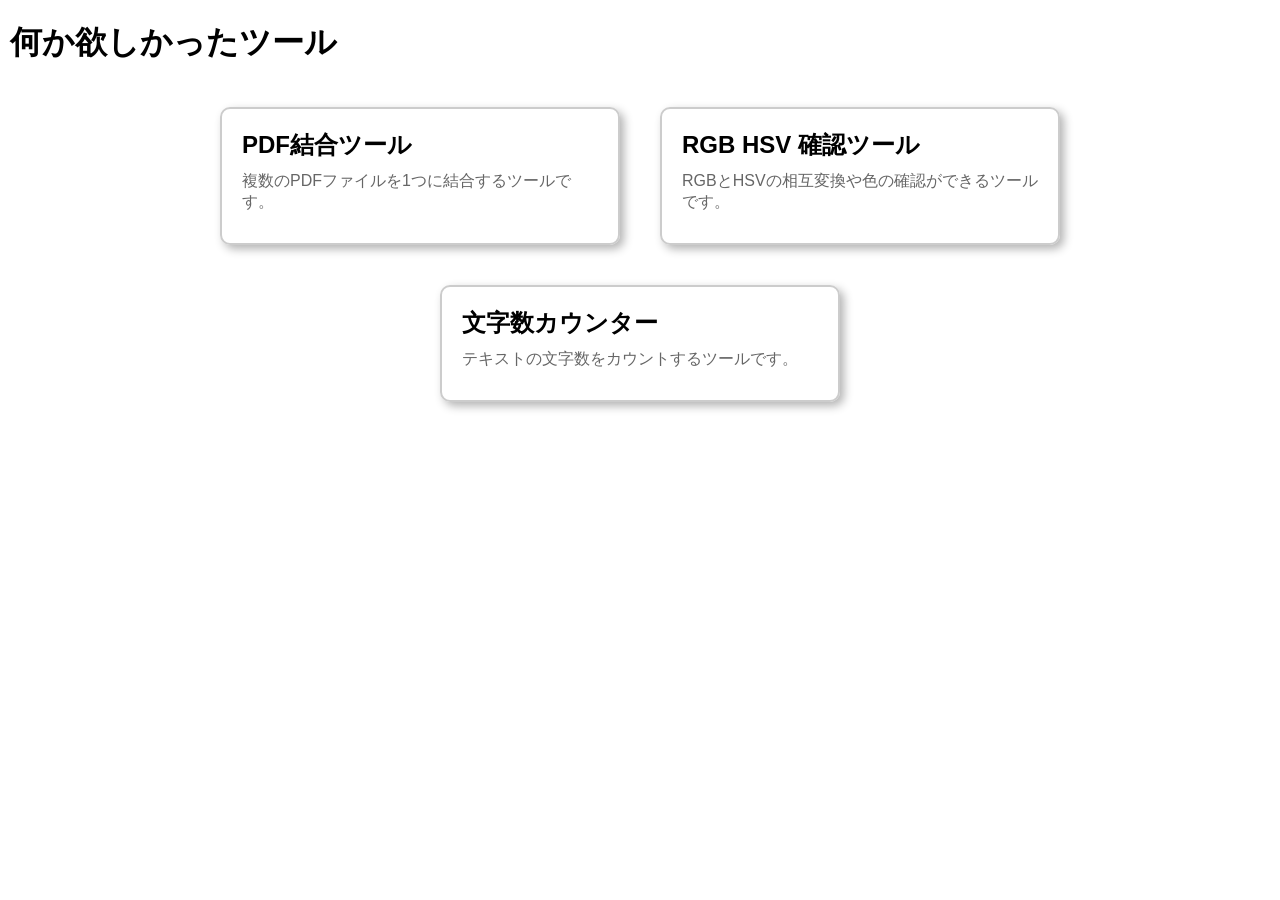
<file: index.html>
<!DOCTYPE html>
<html lang="ja">
<head>
  <meta charset="UTF-8">
  <meta name="viewport" content="width=device-width, initial-scale=1.0">
  <title>何か欲しかったツール</title>
  <link rel="stylesheet" href="style.css">
</head>
<body>
  <div id="select">
  <h1 class="title">何か欲しかったツール</h1>
  <noscript>このサイトはJavaScriptを有効にする必要があります。</noscript>
  <div id="tools"></div>
  </div>
  <div id="iframe-container">
    <div id="iframe-header">
      <button id="back-button">＜　戻る</button>
    </div>
  </div>
  <script src="script.js"></script>
</body>
</html>
</file>
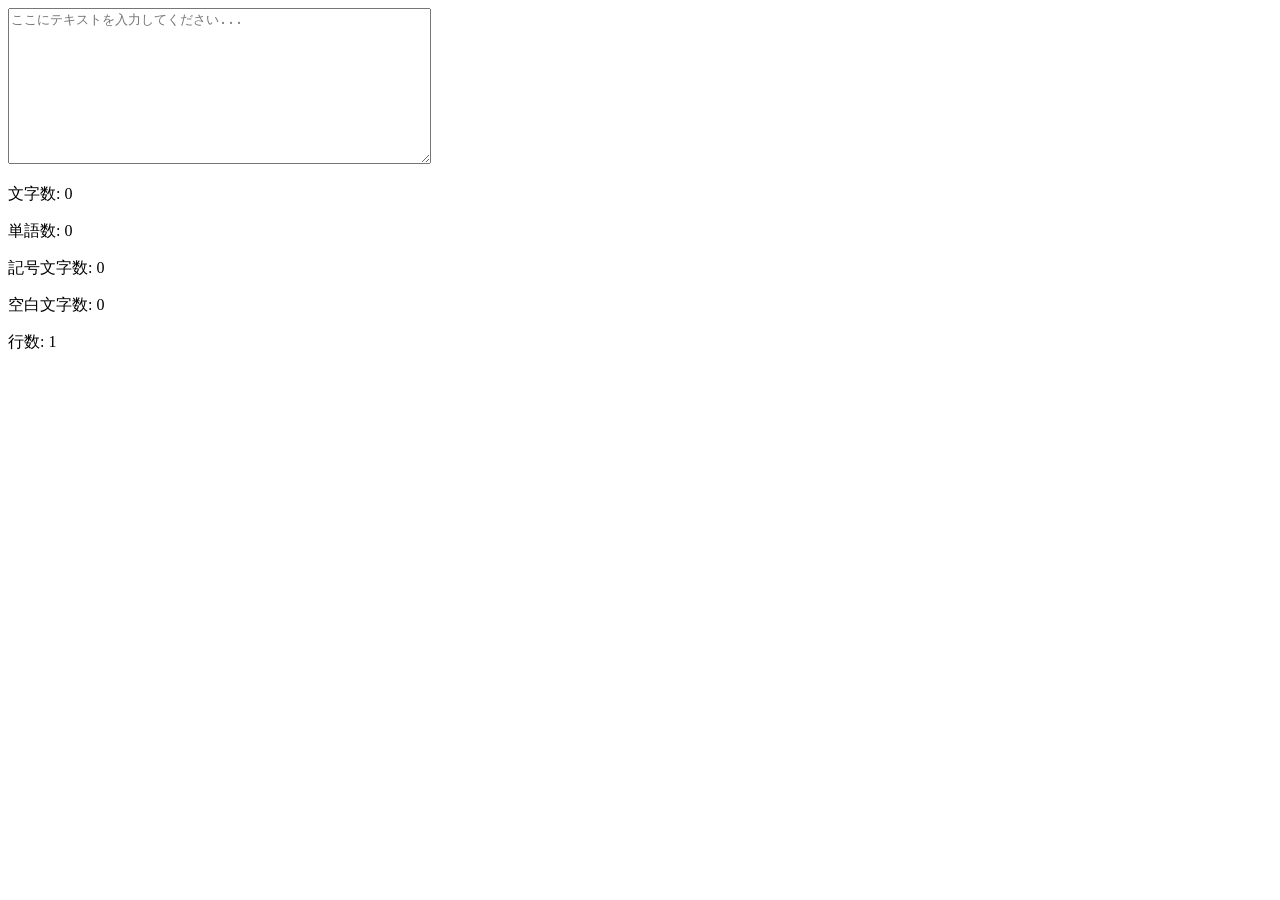
<file: character-counter/index.html>
<!DOCTYPE html>
<html lang="ja">
<head>
  <meta charset="UTF-8">
  <meta name="viewport" content="width=device-width, initial-scale=1.0">
  <title>文字数カウンター</title>
</head>
<body>
  <textarea id="textInput" rows="10" cols="50" placeholder="ここにテキストを入力してください..."></textarea>
  <p>文字数: <span id="charCount">0</span></p>
  <p>単語数: <span id="wordCount">0</span></p>
  <p>記号文字数: <span id="symbolCount">0</span></p>
  <p>空白文字数: <span id="spaceCount">0</span></p>
  <p>行数: <span id="lineCount">1</span></p>
  <script src="script.js"></script>
</body>
</html>
</file>
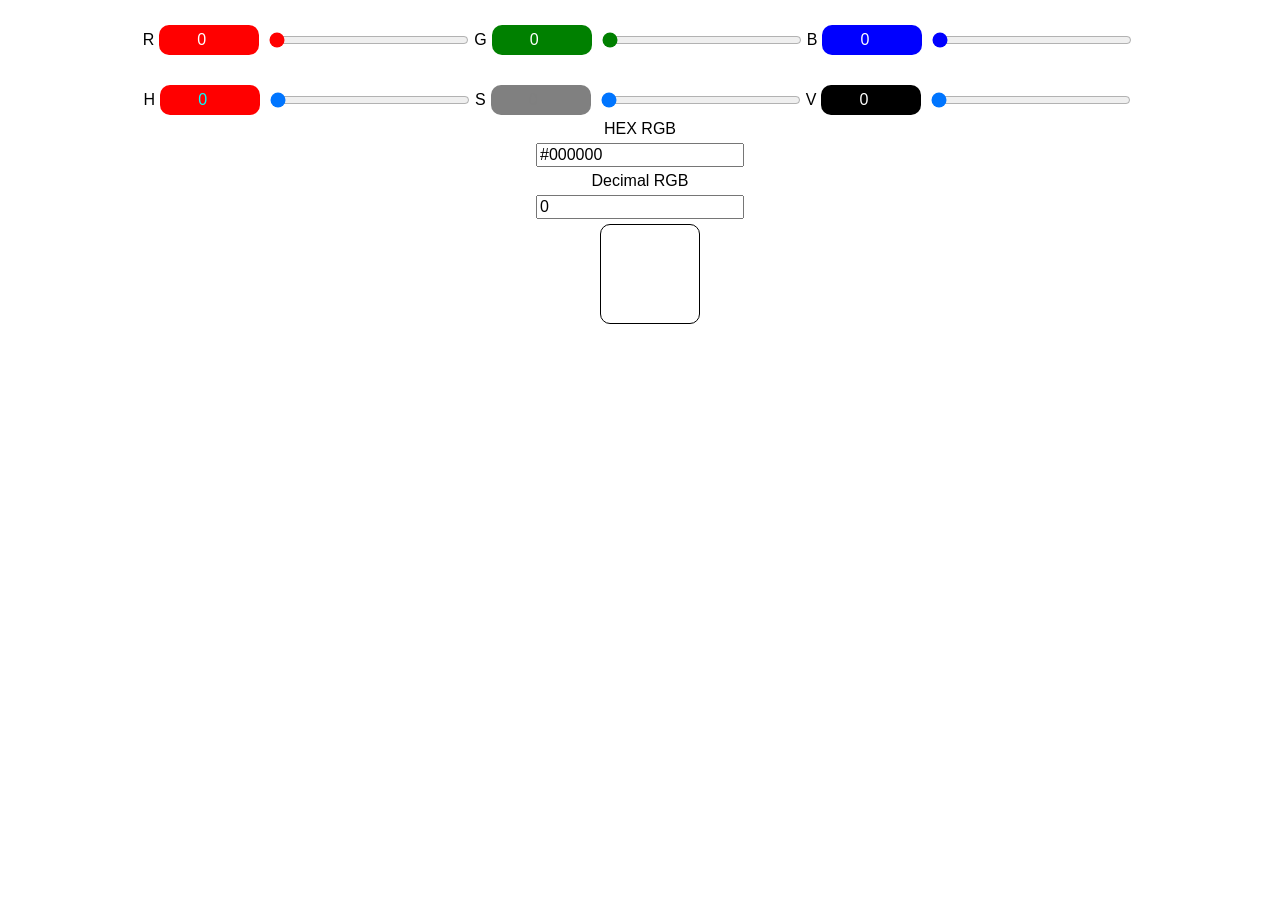
<file: rgb-hsv/index.html>
<!DOCTYPE html>
<html lang="en">
<head>
  <meta charset="UTF-8">
  <meta name="viewport" content="width=device-width, initial-scale=1.0">
  <title>RGB HSV確認ツール</title>
  <link rel="stylesheet" href="style.css">
</head>
<body>
  <div id="rgb-container">
    R
    <input type="number" id="r-input" min="0" max="255" placeholder="R" value="0">
    <input type="range" id="r-range" min="0" max="255" value="0">
    G
    <input type="number" id="g-input" min="0" max="255" placeholder="G" value="0">
    <input type="range" id="g-range" min="0" max="255" value="0">
    B
    <input type="number" id="b-input" min="0" max="255" placeholder="B" value="0">
    <input type="range" id="b-range" min="0" max="255" value="0">
  </div>
  <div id="hsv-container">
    H
    <input type="number" id="h-input" min="0" max="360" placeholder="H" value="0">
    <input type="range" id="h-range" min="0" max="360" value="0">
    S
    <input type="number" id="s-input" min="0" max="100" placeholder="S" value="0">
    <input type="range" id="s-range" min="0" max="100" value="0">
    V
    <input type="number" id="v-input" min="0" max="100" placeholder="V" value="0">
    <input type="range" id="v-range" min="0" max="100" value="0">
  </div>
  <label for="hex-input">HEX RGB</label>
  <input type="text" id="hex-input" placeholder="HEX" value="#000000">
  <label for="decimal-input">Decimal RGB</label>
  <input type="text" id="decimal-input" placeholder="Decimal" value="0">
  <div id="color-display"></div>
  <script src="script.js"></script>
</body>
</html>
</file>
<file: style.css>
* {
  box-sizing: border-box;
  user-select: none;
}
body {
  margin: 0;
  padding: 0;
  font-family: Arial, sans-serif;
}
@keyframes invisible {
  0% {
    transform: translateX(0);
    opacity: 1;
  }
  100% {
    transform: translateX(-100px);
    opacity: 0;
  }
}
.title {
  margin-left: 10px;
}
#tools {
  display: flex;
  width: 100%;
  height: auto;
  flex-direction: row;
  flex-wrap: wrap;
  font-family: Arial, sans-serif;
  font-size: 16px;
  align-items: center;
  flex-flow: row wrap;
  justify-content: center;
}
.toolBlock {
  border: 2px solid #ccc;
  padding: 20px;
  margin: 20px 0;
  display: flex;
  flex-direction: column;
  width: 400px;
  border-radius: 10px;
  box-shadow: 4px 4px 10px rgba(0, 0, 0, 0.3);
  margin: 20px;
  transition: transform 0.3s ease;
  text-decoration: none;
}
.toolBlock:hover {
  transform: scale(1.05);
}
.nameElem {
  font-size: 1.5em;
  font-weight: bold;
  margin-bottom: 10px;
  color: #000;
}
.descElem {
  font-size: 1em;
  color: #666;
  margin-bottom: 10px;
}

#toolFrame {
  display: none;
  width: 100%;
  height: 100vw;
}

iframe {
  width: 100%;
  flex: 1;
  border: none;
  margin: 0;
}

#iframe-container {
  display: none;
  position: fixed;
  top: 0;
  left: 0;
  width: 100%;
  height: 100%;
  z-index: 9999;
  opacity: 0;
  transition: opacity 0.5s ease;
  flex-direction: column;
}
#iframe-header {
  display: none;
  top: 0;
  left: 0;
  width: 100%;
  height: 30px;
  background-color: #333;
  color: #fff;
  display: flex;
  align-items: center;
  z-index: 10000;
}
#back-button {
  background-color: #333;
  color: #fff;
  border: none;
  padding: 5px 10px;
  cursor: pointer;
}
</file>
<file: rgb-hsv/style.css>
* {
  box-sizing: border-box;
  user-select: none;
  outline: none;
}
body {
  margin: 0;
  padding: 0;
  font-family: Arial, sans-serif;
  display: flex;
  flex-direction: column;
  align-items: center;
  justify-content: center;
}
input {
  font-size: 16px;
  margin: 5px;
}
#rgb-container, #hsv-container {
  display: flex;
  align-items: center;
  justify-content: center;
  margin-top: 20px;
}
input[type="number"] {
  width: 100px;
  height: 30px;
  border-radius: 10px;
  border: none;
  text-align: center;
  color: white;
}
#color-display {
  width: 100px;
  height: 100px;
  border-radius: 10px;
  margin-left: 20px;
  border: 1px solid #000;
  text-decoration: bold;
}
input[type="range"] {
  width: 200px;
  height: 30px;
}
#r-input, #r-range{
  background-color: red;
  accent-color: red;
}
#g-input, #g-range{
  background-color: green;
  accent-color: green;
}
#b-input, #b-range{
  background-color: blue;
  accent-color: blue;
}
#h-input{
  background-color: orange;
  mix-blend-mode: difference;
}
#s-input{
  background-color: yellow;
  mix-blend-mode: difference;
}
#v-input{
  background-color: white;
  mix-blend-mode: difference;
}
</file>
